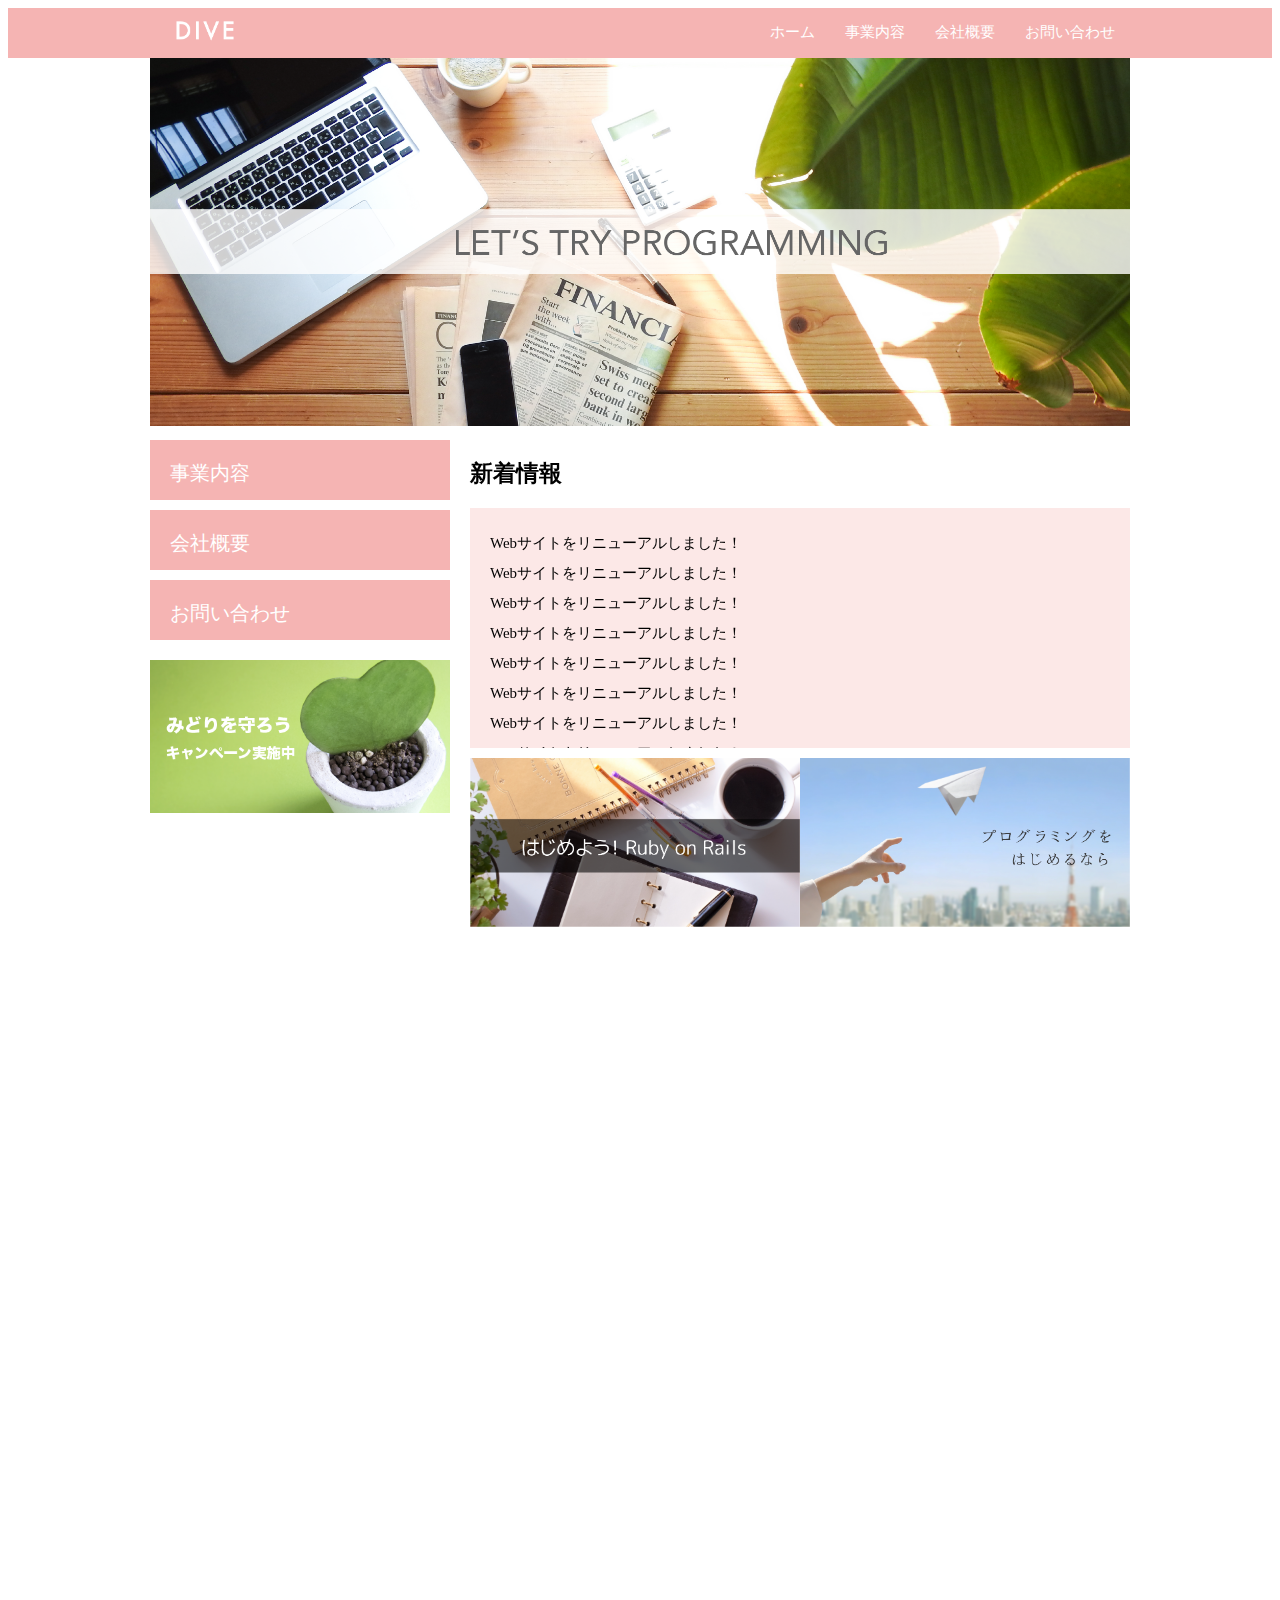
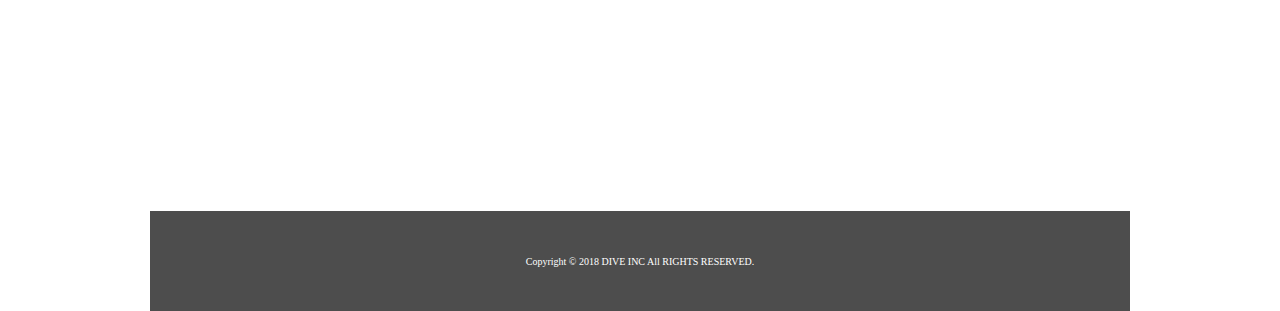
<file: index.html>
<!DOCTYPE html>
<html>

<head>
  <meta charset="UTF-8">
  <link rel="stylesheet" href="./css/normalize.css">
  <link rel="stylesheet" href="./css/style.css">
  <title>株式会社DIVE</title>
</head>

<body>
  <header class="header">
    <!DOCTYPE html>
<html>
  <head>
    <meta charset="UTF-8">
    <link rel="stylesheet" href="./css/normalize.css">
    <link rel="stylesheet" href="./css/style.css">
    <title>株式会社DIVE</title>
  </head>
  <body>
    <div class="container">
    <header class="header">
      <a href="index.html clearfix">
        <img src="./images/logo.png" class="logo_image">  
      </a>

    <nav>
      <!--ckearfixを追記-->
      <ul class="top_menu clearfix">
        <li><a href="index.html">ホーム</a></li>
        <li><a href="business.html">事業内容</a></li>
        <li><a href="company.html">会社概要</a></li>
        <li><a href="contact.html">お問い合わせ</a></li>
      </ul>
    </nav>
    </header>
    <img src="./images/TOP.png" class="image_area"> <!--この行を追記-->
    <div class="wrapper clearfix"> <!--この行を追加-->
      <aside class="side_menu">
        <nav> <!=--この行から追加-->
            <li><a href="business.html">事業内容</a></li>
            <li><a href="company.html">会社概要</a></li>
            <li><a href="contact.html">お問い合わせ</a></li>
          </ul>
        </nav> <!--この行まで追加-->
        <p class="banner"> <!--この行から追加-->
          <a href="#">
          <img src="./images/banner.png">
          </a>
        </p> <!--この行まで追加-->
      </aside>
      <article class="content">
        <h2>新着情報</h2>
        <div class="news">
          <ul>
            <li>Webサイトをリニューアルしました！</li>
            <li>Webサイトをリニューアルしました！</li>
            <li>Webサイトをリニューアルしました！</li>
            <li>Webサイトをリニューアルしました！</li>
            <li>Webサイトをリニューアルしました！</li>
            <li>Webサイトをリニューアルしました！</li>
            <li>Webサイトをリニューアルしました！</li>
            <li>Webサイトをリニューアルしました！</li>
            <li>Webサイトをリニューアルしました！</li>
            <li>Webサイトをリニューアルしました！</li>
          </ul>
        </div>
      <div class="banner_content">
          <p>
            <a href="#"><img src="./images/banner02.png"></a>
          </p>
          <p>
            <a href="#"><img src="./images/banner03.png"></a>
          </p>
        </div>
      </article>
    </div> <!--この行を追加-->
    <footer class="footer">
      <p>Copyright © 2018 DIVE INC All RIGHTS RESERVED.</p>
    </footer>
    </div>
  </body>
</file>
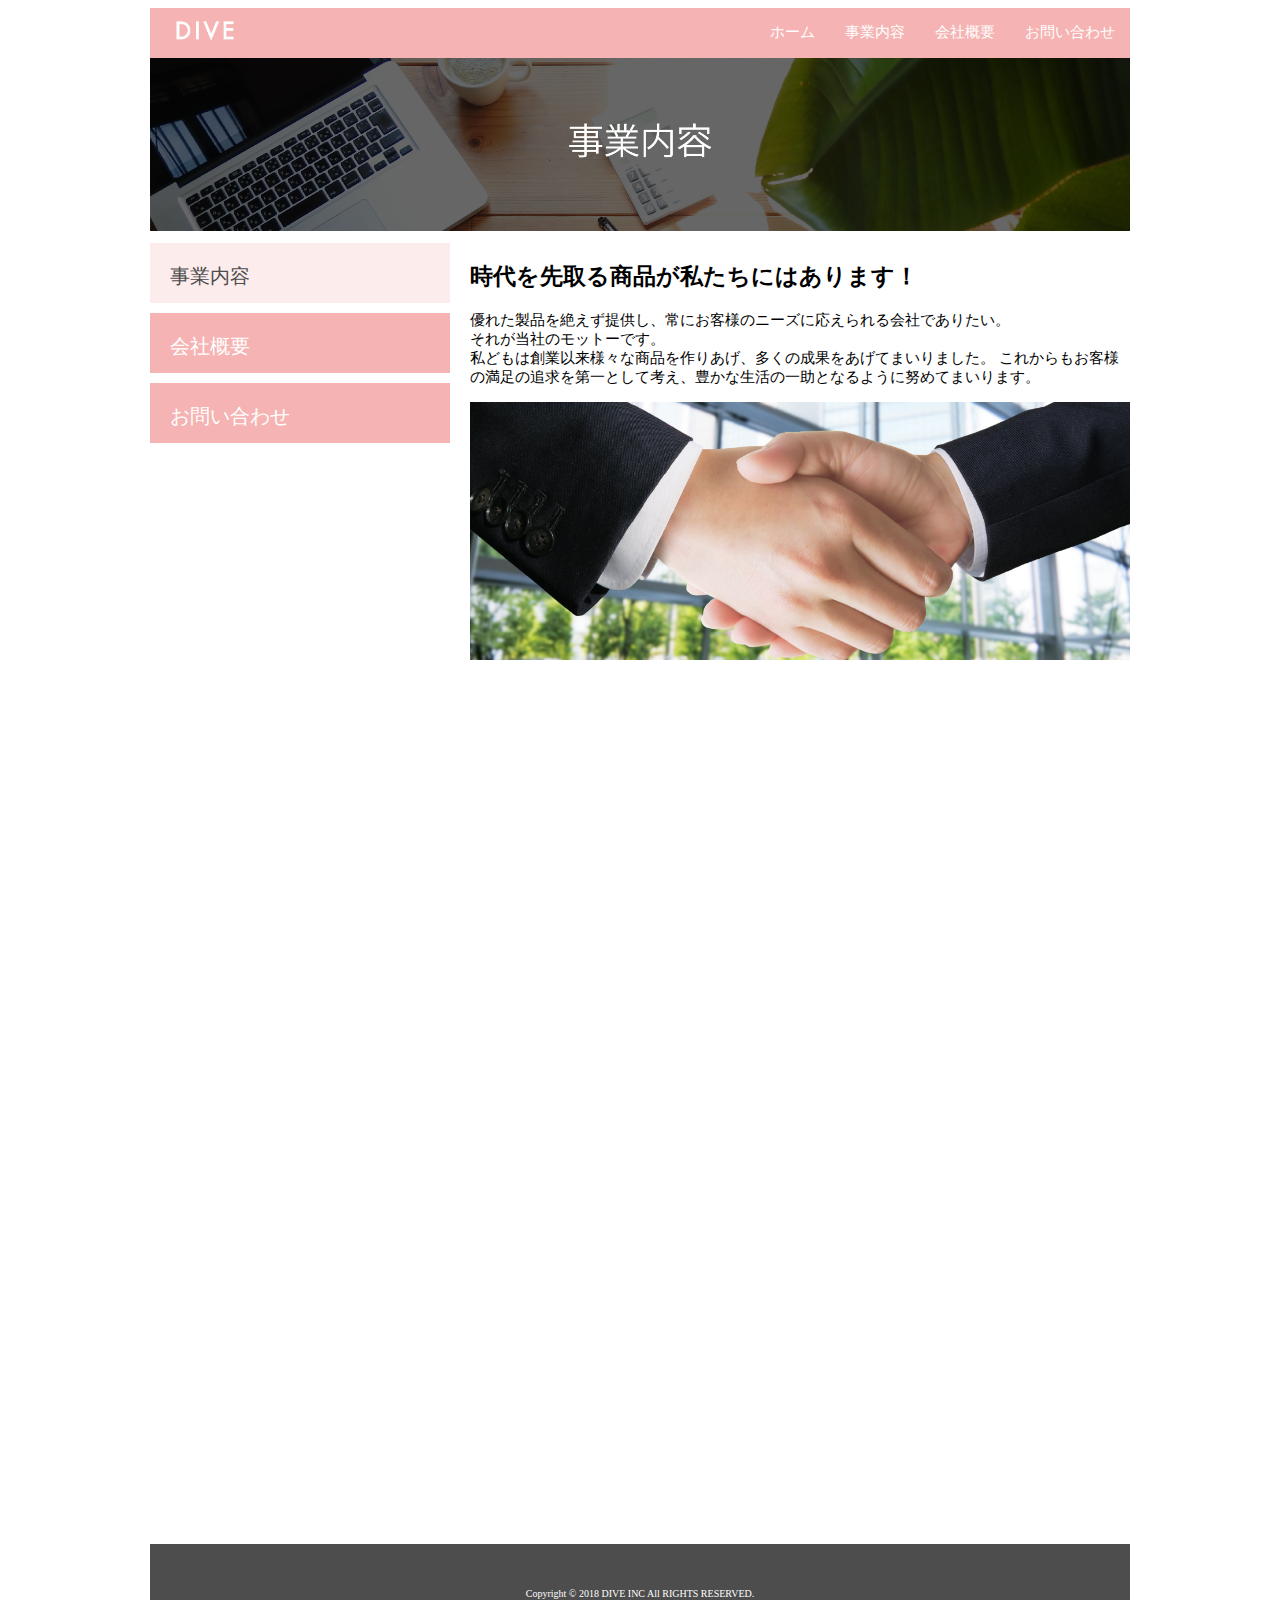
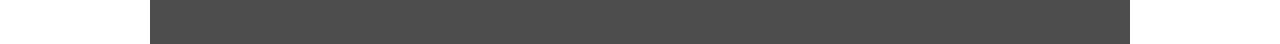
<file: business.html>
<!DOCTYPE html>
<html>

<head>
  <meta charset="UTF-8">
  <link rel="stylesheet" href="./css/normalize.css">
  <link rel="stylesheet" href="./css/style.css">
  <title>株式会社DIVE</title>
</head>

<body>
  <div class="container">
    <header class="header clearfix">
      <a href="index.html">
        <img src="./images/logo.png" class="logo_image">
      </a>
      <nav>
        <ul class="top_menu clearfix">
          <li><a href="index.html">ホーム</a></li>
          <li><a href="business.html">事業内容</a></li>
          <li><a href="company.html">会社概要</a></li>
          <li><a href="contact.html">お問い合わせ</a></li>
        </ul>
      </nav>
    </header>
    <img src="./images/business.png" class="image_area">
    <div class="wrapper clearfix">
      <aside class="side_menu">
        <nav>
          <ul>
            <li class="point"><a href="business.html">事業内容</a></li>
            <li><a href="company.html">会社概要</a></li>
            <li><a href="contact.html">お問い合わせ</a></li>
          </ul>
        </nav>
      </aside>
      <article class="content">
        <h2>時代を先取る商品が私たちにはあります！</h2>
        <p>
          優れた製品を絶えず提供し、常にお客様のニーズに応えられる会社でありたい。<br>
          それが当社のモットーです。<br>
          私どもは創業以来様々な商品を作りあげ、多くの成果をあげてまいりました。
          これからもお客様の満足の追求を第一として考え、豊かな生活の一助となるように努めてまいります。
        </p>
        <img src="./images/shakehand.png" class="image_area">
      </article>
    </div>
    <footer class="footer">
      <p>Copyright © 2018 DIVE INC All RIGHTS RESERVED.</p>
    </footer>
  </div>
</body>

</html>
</file>
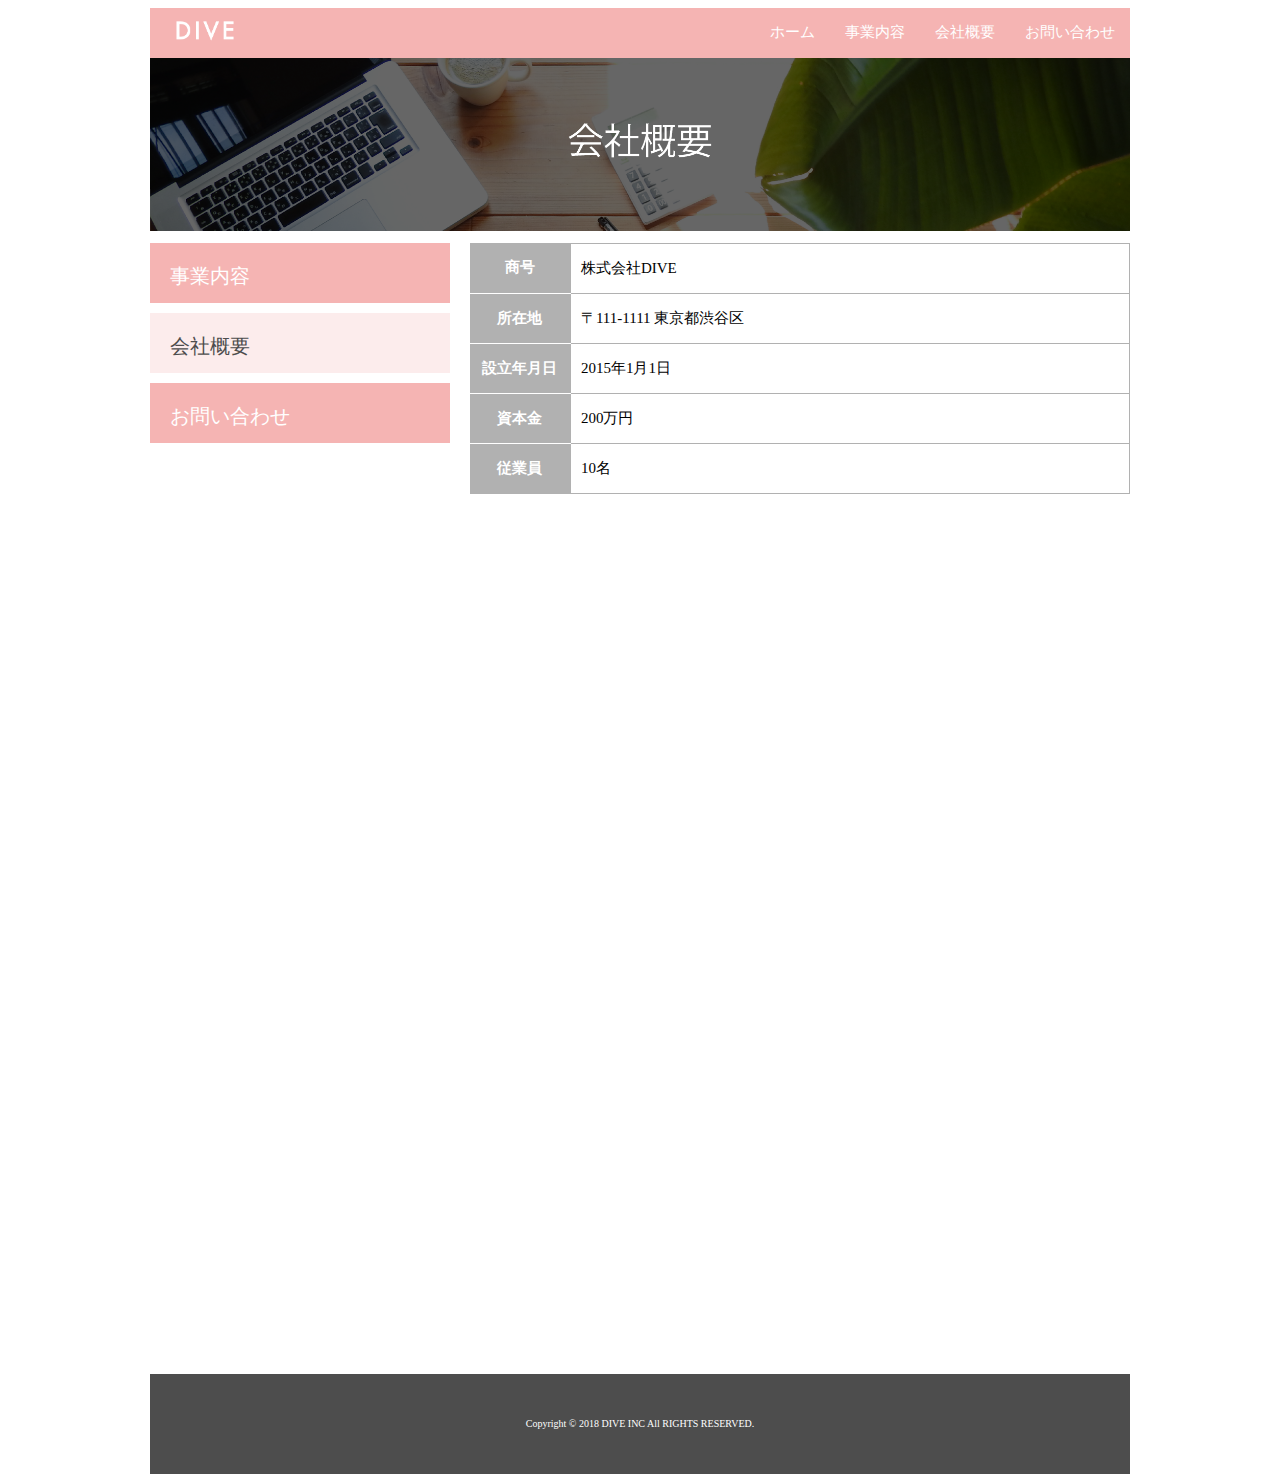
<file: company.html>
<!DOCTYPE html>
<html>

<head>
  <meta charset="UTF-8">
  <link rel="stylesheet" href="./css/normalize.css">
  <link rel="stylesheet" href="./css/style.css">
  <link rel="stylesheet" href="./css/company.css">
  <title>株式会社DIVE</title>
</head>

<body>
  <div class="container">
    <header class="header clearfix">
      <a href="index.html">
        <img src="./images/logo.png" class="logo_image">
      </a>
      <nav>
        <ul class="top_menu clearfix">
          <li><a href="index.html">ホーム</a></li>
          <li><a href="business.html">事業内容</a></li>
          <li><a href="company.html">会社概要</a></li>
          <li><a href="contact.html">お問い合わせ</a></li>
        </ul>
      </nav>
    </header>
    <img src="./images/company.png" class="image_area">
    <div class="wrapper clearfix">
      <aside class="side_menu">
        <nav>
          <ul>
            <li><a href="business.html">事業内容</a></li>
            <li class="point"><a href="company.html">会社概要</a></li>
            <li><a href="contact.html">お問い合わせ</a></li>
          </ul>
        </nav>
      </aside>
      <article class="content">
      <table class="company">
        <tr>
          <th>商号</th>
          <td>株式会社DIVE</td>
        </tr>
        <tr>
          <th>所在地</th>
          <td>〒111-1111 東京都渋谷区</td>
        </tr>
        <tr>
          <th>設立年月日</th>
          <td>2015年1月1日</td>
        </tr>
        <tr>
          <th>資本金</th>
          <td>200万円</td>
        </tr>
        <tr>
          <th>従業員</th>
          <td>10名</td>
        </tr>
      </table>
      </article>
    </div>
    <footer class="footer">
      <p>Copyright © 2018 DIVE INC All RIGHTS RESERVED.</p>
    </footer>
  </div>
</body>

</html>
</file>
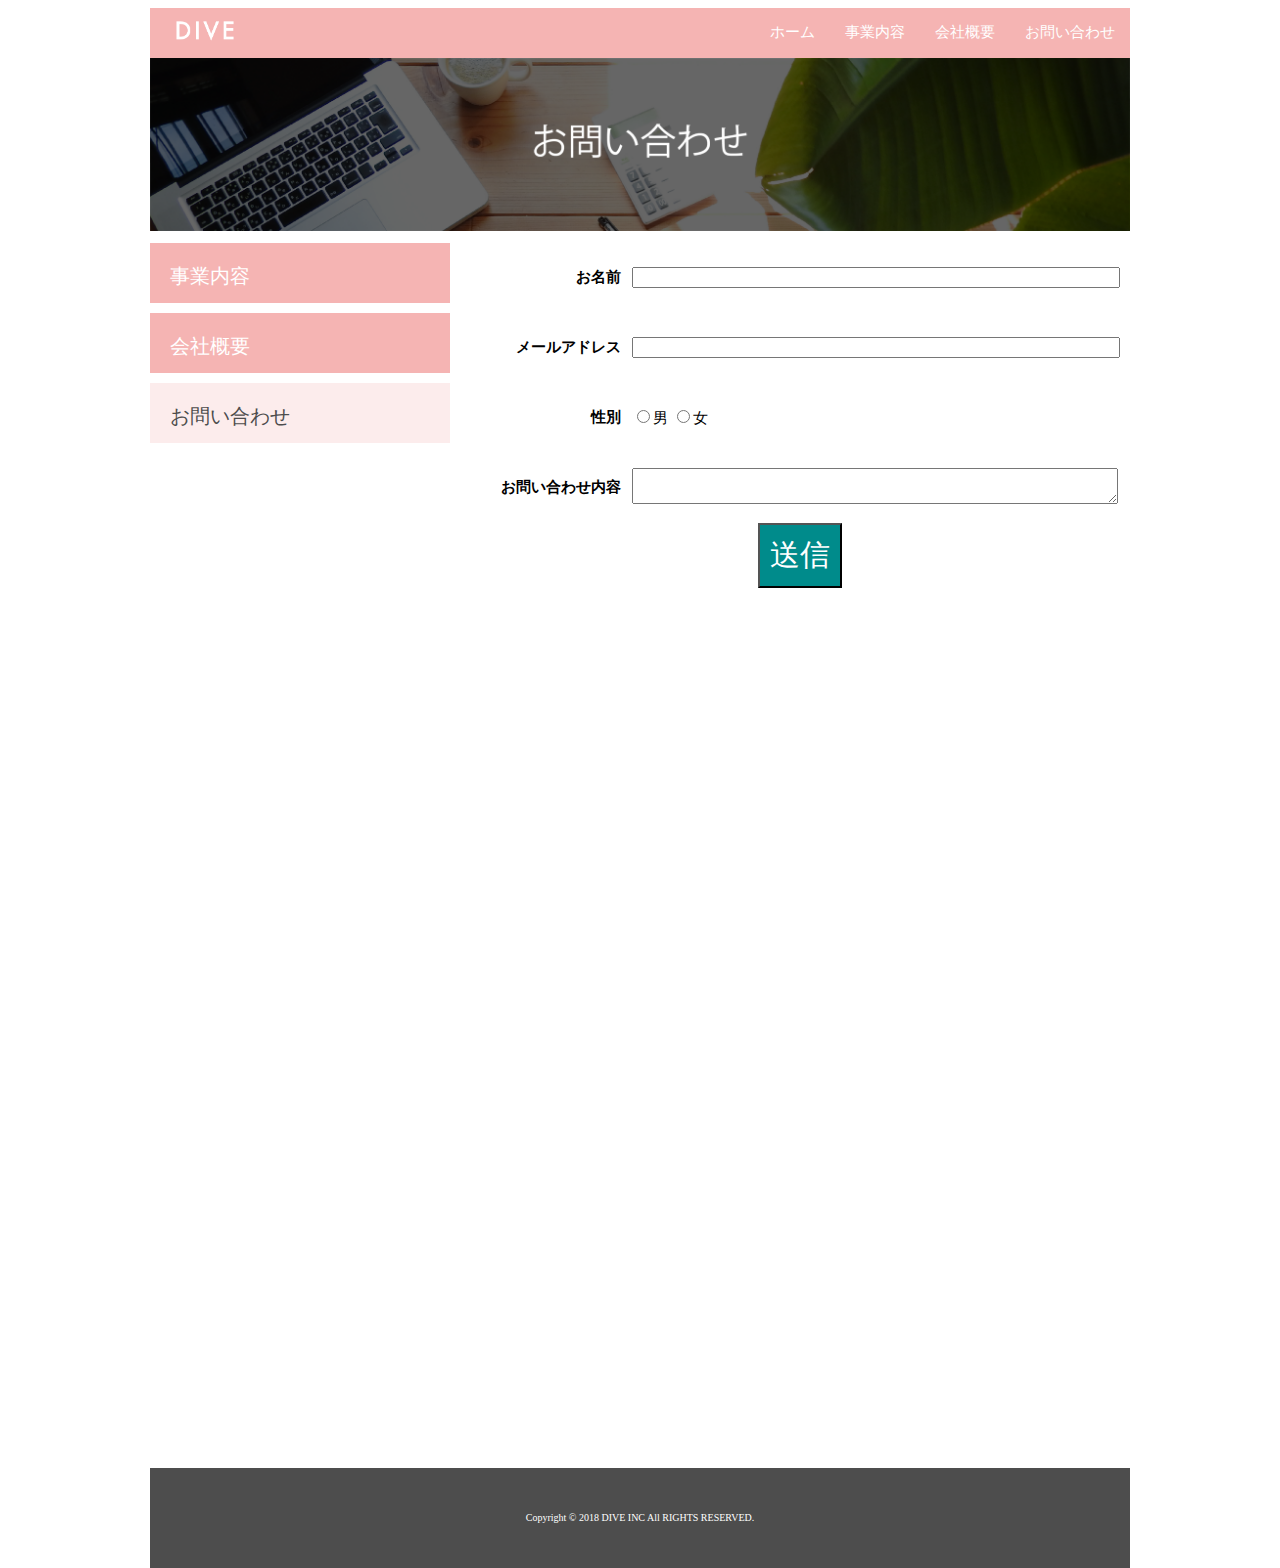
<file: contact.html>
<!DOCTYPE html>
<html>

<head>
  <meta charset="UTF-8">
  <link rel="stylesheet" href="./css/normalize.css">
  <link rel="stylesheet" href="./css/style.css">
  <link rel="stylesheet" href="./css/contact.css">
  <title>株式会社DIVE</title>
</head>

<body>
  <div class="container">
    <header class="header clearfix">
      <a href="index.html">
        <img src="./images/logo.png" class="logo_image">
      </a>
      <nav>
        <ul class="top_menu clearfix">
          <li><a href="index.html">ホーム</a></li>
          <li><a href="business.html">事業内容</a></li>
          <li><a href="company.html">会社概要</a></li>
          <li><a href="contact.html">お問い合わせ</a></li>
        </ul>
      </nav>
    </header>
    <img src="./images/contact.png" class="image_area">
    <div class="wrapper clearfix">
      <aside class="side_menu">
        <nav>
          <ul>
            <li><a href="business.html">事業内容</a></li>
            <li><a href="company.html">会社概要</a></li>
            <li class="point"><a href="contact.html">お問い合わせ</a></li>
          </ul>
        </nav>
      </aside>
      <article class="content">
        <table class="contact">
          <form action="" method="" name="contact_form">
            <tr>
              <th>お名前</th>
              <td><input type="text" class="form"></td>
            </tr>
            <tr>
              <th>メールアドレス</th>
              <td><input type="text" class="form"></td>
            </tr>
            <tr>
              <th>性別</th>
              <td>
                <input type="radio" name="gender" >男
                <input type="radio" name="gender">女
              </td>
            </tr>
            <tr>
              <th>お問い合わせ内容</th>
              <td><textarea class="form"></textarea></td>
            </tr> 
          </form>
        </table>
        <a><input type="submit" class="submit" value="送信"></a>
      </article>
    </div>
    <footer class="footer">
      <p>Copyright © 2018 DIVE INC All RIGHTS RESERVED.</p>
    </footer>
  </div>
</body>

</html>
</file>
<file: css/style.css>
html {
  font-size: 62.5%;
  height: 100%;
}
body {
  height: 100%;
}
ul {
  margin: 0;
  padding: 0;
}
li {
  list-style: none;
}
.header {
  background-color: #F5B4B3;
  height: 50px;
  font-size: 1.5rem;
}
ul.top_menu {
  float: right;
}
.top_menu li {
  float: left;
  width: auto;
}
.top_menu li a {
  color: #fff;
  text-decoration: none;
  display: block;
  padding: 15px;
}
.top_menu li a:hover {
  text-decoration: underline;
}
.logo_image {
  width: 110px;
  float: left;
  margin: 0;
}
.clearfix:after {
  content: "";
  display: block;
  clear: both;
}
.image_area {
  width: 100%;
}
.side_menu li {
  background-color: #F5B4B3;
  height: 6rem;
  margin-bottom: 10px;
}
.side_menu li a{
  font-size:2rem;
  color: #fff;
  text-decoration: none;
  display: block;
  padding: 2rem;
}
.banner img{
  width: 100%;
}
.banner{
  margin-top: 20px;
}
.side_menu{
  width: 300px;
  float: left;
}
.content{
  width:660px;
  margin-left: 20px;
  float: left;
  font-size: 1.5rem;
}
.wrapper{
  margin-top: 10px;
  padding-bottom: 100%;
}
.parent{
  background-color: #fff;
  opacity: 0.5;
}
.side_menu li:hover{
  opacity:0.6;
}
.banner a:hover{
  opacity: 0.6;
}
.news{
  height: 200px;
  background-color: #FCE8E7;
  padding: 20px;
  overflow: scroll;
  line-height: 2
}
.footer{
  background-color: #4d4d4d;
  height: 100px;
  width: 100%;
  position: absolute;
  bottom: 0;
  display: table;
}
.footer p {
  font-size: 1rem;
  color: #fff;
  text-align: center;
  vertical-align: middle;
  display: table-cell;
}
.container {
  width: 980px;
  margin: 0 auto;
  min-height: 100%;
  position: relative;
}
.banner_content {
  margin-top: 10px;
  display: table;
}
.banner_content p {
  display: table-cell;
}
.banner_content p img {
  width: 100%;
}
.image_area{
  width: 100%;
}
.side_menu .point {
  background-color: #FCECEC;
}
.side_menu .point a {
  color: #4D4D4d;
}
</file>
<file: css/company.css>
.company {
  border-collapse: collapse;
}
.company tr{
  height: 5rem;
}
.company th {
  width: 100px;
  background-color: #B1b1b1;
  color: #fff;
  border-bottom: solid 1px #fff;
}
.company td{
  width: 560px;
  padding-left: 1rem;
  border: solid 1px #b1b1b1;
}
.company tr:last-child th {
  border-color:#b1b1b1
}
</file>
<file: css/contact.css>
.contact {
  border-collapse: collapse;
}
.contact tr{
  height: 7rem;
}
.contact th {
  width: 150px;
  text-align: right;
}
.contact td{
  padding-left: 10px;
}
.form {
  width: 480px;
}
.submit {
  margin : 0 auto;
  display: table;
  font-size: 3rem;
  padding: 10px;
  background-color: #008b8b;
  color: #fff
}
a :hover {
  opacity: 0.5;
}
</file>
